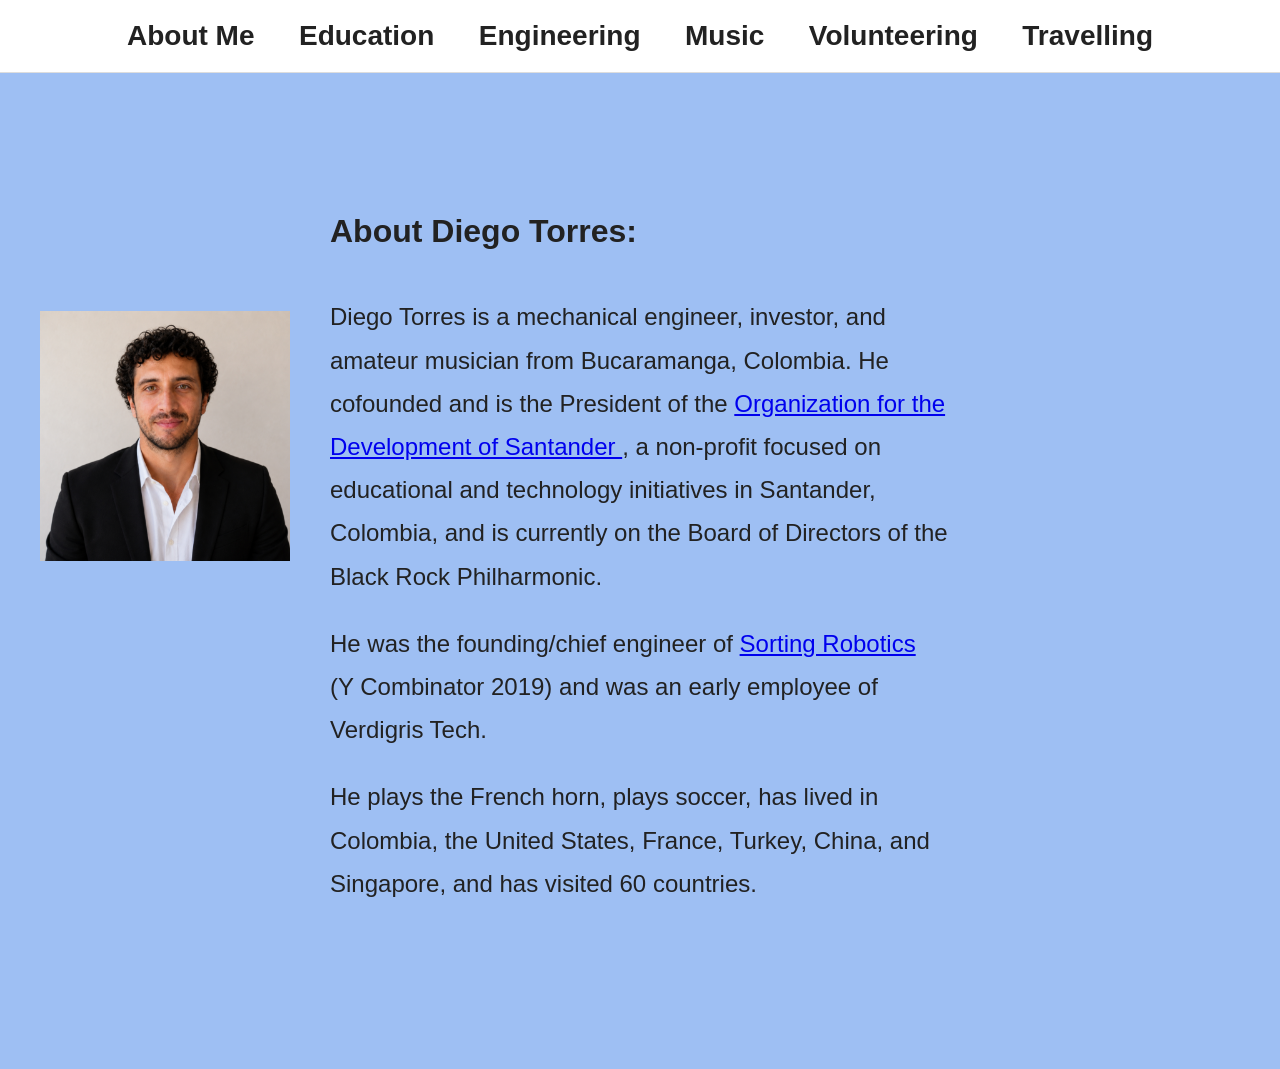
<file: index.html>
<!DOCTYPE html>
<html>
<head>
  <!-- Google tag (gtag.js) -->
<script async src="https://www.googletagmanager.com/gtag/js?id=G-HY0CQS8C5P"></script>
<script>
  window.dataLayer = window.dataLayer || [];
  function gtag(){dataLayer.push(arguments);}
  gtag('js', new Date());

  gtag('config', 'G-HY0CQS8C5P');
</script>

  <title>About Diego Torres:</title>
  <link rel="stylesheet" href="style.css">
</head>
<body>

<nav>
  <a href="index.html">About Me</a>
  <a href="education.html">Education</a>
  <a href="engineering.html">Engineering</a>
  <a href="music.html">Music</a>
  <a href="volunteering.html">Volunteering</a>
  <a href="travelling.html">Travelling</a>
</nav>

<main>

  <h1>About Diego Torres:</h1>

    <div style="display:flex; align-items:flex-start; gap:40px; margin-left:-290px;">      

      <img src="images/profile.png" style="width:250px; height:auto; margin-top:40px;">

    <div>

      <p>
        Diego Torres is a mechanical engineer, investor, and amateur musician from Bucaramanga, Colombia. He cofounded and is the President of the
        <a href="https://santanderdev.org" target="_blank">
        Organization for the Development of Santander
        </a>,
        a non-profit focused on educational and technology initiatives in Santander, Colombia, and is currently on the Board of Directors of the Black Rock Philharmonic.
      </p>

      <p>
        He was the founding/chief engineer of
        <a href="https://www.sortingrobotics.com/" target="_blank">
        Sorting Robotics
        </a>
        (Y&nbsp;Combinator 2019) and was an early employee of Verdigris Tech.
      </p>

      <p>
        He plays the French horn, plays soccer, has lived in Colombia, the United States, France, Turkey, China, and Singapore, and has visited 60 countries.
      </p>

    </div>

  </div>

</main>
  
</body>
</html>
</file>
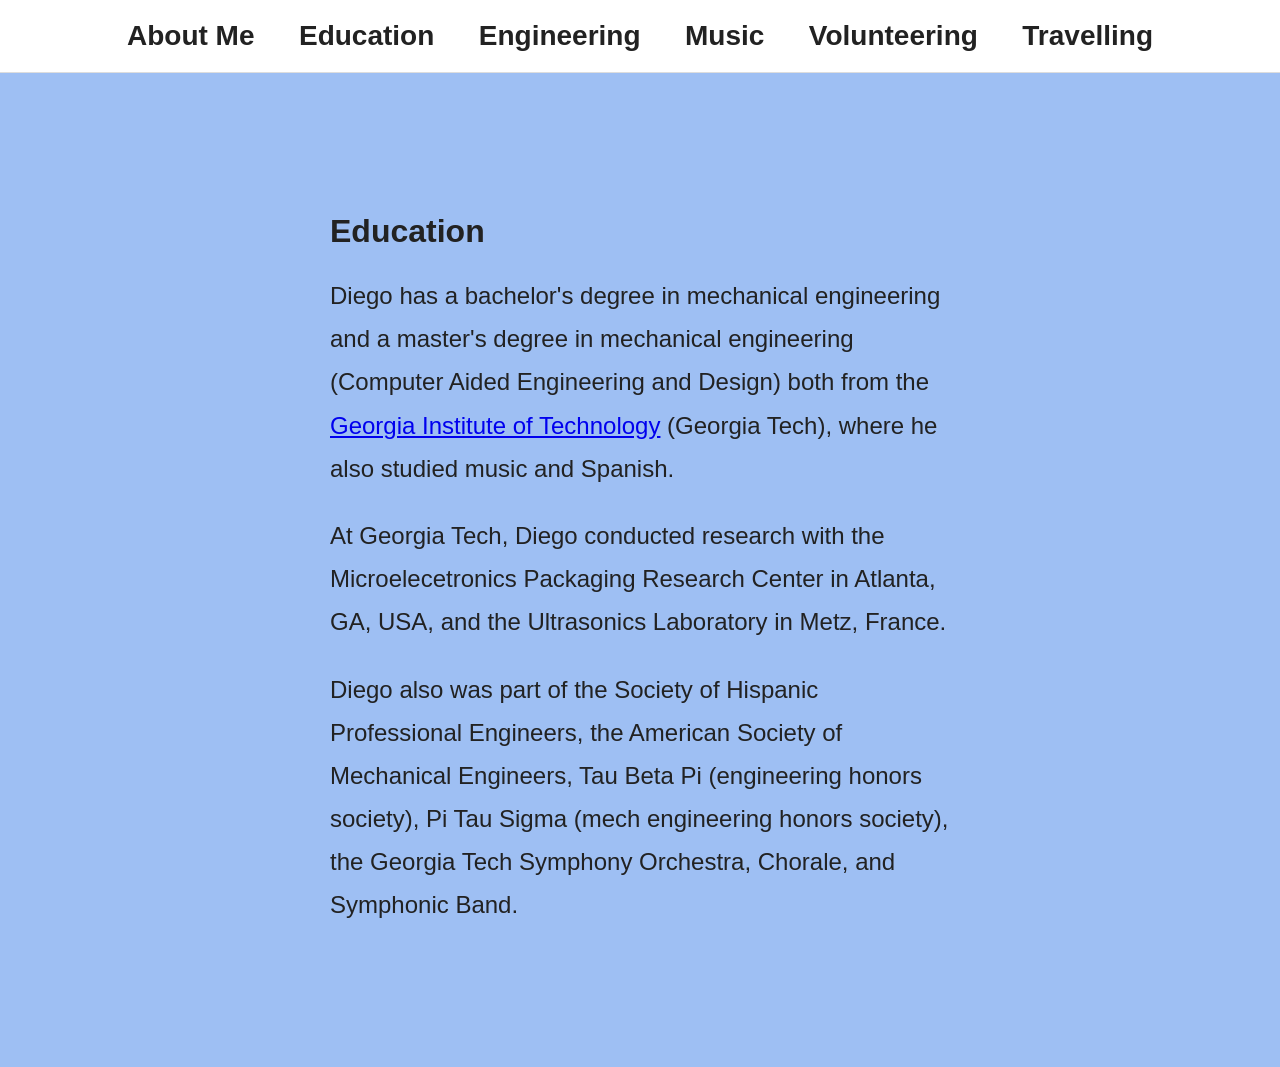
<file: education.html>
<!DOCTYPE html>
<html>
<head>
  <!-- Google tag (gtag.js) -->
<script async src="https://www.googletagmanager.com/gtag/js?id=G-HY0CQS8C5P"></script>
<script>
  window.dataLayer = window.dataLayer || [];
  function gtag(){dataLayer.push(arguments);}
  gtag('js', new Date());

  gtag('config', 'G-HY0CQS8C5P');
</script>

  <title>Education</title>
  <link rel="stylesheet" href="style.css">
</head>
<body>

<nav>
  <a href="index.html">About Me</a>
  <a href="education.html">Education</a>
  <a href="engineering.html">Engineering</a>
  <a href="music.html">Music</a>
  <a href="volunteering.html">Volunteering</a>
  <a href="travelling.html">Travelling</a>
</nav>

<main>
  <h1>Education</h1>
  <p>Diego has a bachelor's degree in mechanical engineering and a master's degree in mechanical engineering (Computer Aided Engineering and Design) both from the <a href="https://www.gatech.edu" target="_blank">
  Georgia Institute of Technology</a> (Georgia Tech), where he also studied music and Spanish.</p>

<p>At Georgia Tech, Diego conducted research with the Microelecetronics Packaging Research Center in Atlanta, GA, USA, and the Ultrasonics Laboratory in Metz, France.</p>

<p>Diego also was part of the Society of Hispanic Professional Engineers, the American Society of Mechanical Engineers, Tau Beta Pi (engineering honors society), Pi Tau Sigma (mech engineering honors society), the Georgia Tech Symphony Orchestra, Chorale, and Symphonic Band.</p>
</main>

</body>
</html>
</file>
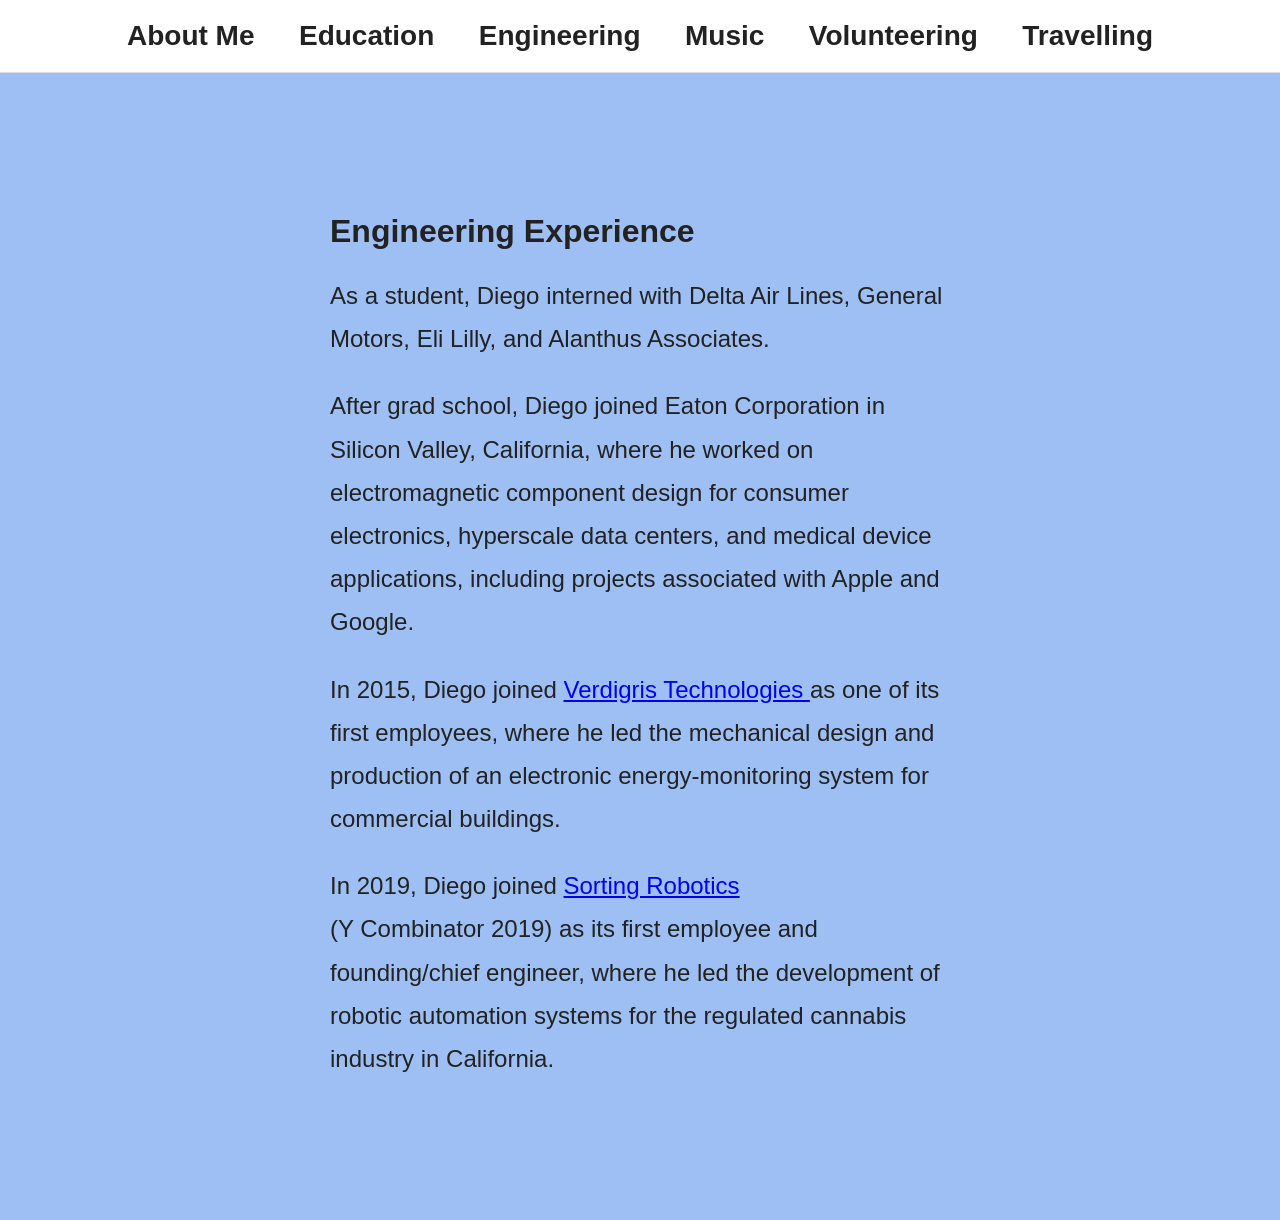
<file: engineering.html>
<!DOCTYPE html>
<html>
<head>
  <!-- Google tag (gtag.js) -->
<script async src="https://www.googletagmanager.com/gtag/js?id=G-HY0CQS8C5P"></script>
<script>
  window.dataLayer = window.dataLayer || [];
  function gtag(){dataLayer.push(arguments);}
  gtag('js', new Date());

  gtag('config', 'G-HY0CQS8C5P');
</script>

  <title>Engineering</title>
  <link rel="stylesheet" href="style.css">
</head>
<body>

<nav>
  <a href="index.html">About Me</a>
  <a href="education.html">Education</a>
  <a href="engineering.html">Engineering</a>
  <a href="music.html">Music</a>
  <a href="volunteering.html">Volunteering</a>
  <a href="travelling.html">Travelling</a>
</nav>

<main>
  <h1>Engineering Experience</h1>
  <p>
    As a student, Diego interned with Delta Air Lines, General Motors, Eli Lilly, and Alanthus Associates.
  </p>
  <p>
    After grad school, Diego joined Eaton Corporation in Silicon Valley, California, where he worked on electromagnetic component design for consumer electronics, hyperscale data centers, and medical device applications, including projects associated with Apple and Google.
  </p>
  <p>
    In 2015, Diego joined 
    <a href="https://verdigris.co/" target="_blank">
    Verdigris Technologies
    </a> 
    as one of its first employees, where he led the mechanical design and production of an electronic energy-monitoring system for commercial buildings.
  </p>

  <p>
    In 2019, Diego joined
    <a href="https://www.sortingrobotics.com/" target="_blank">
    Sorting Robotics
    </a>
    (Y&nbsp;Combinator&nbsp;2019)
    as its first employee and founding/chief engineer, where he led the development of robotic automation systems for the regulated cannabis industry in California.
</p>
  
</main>

</body>
</html>
</file>
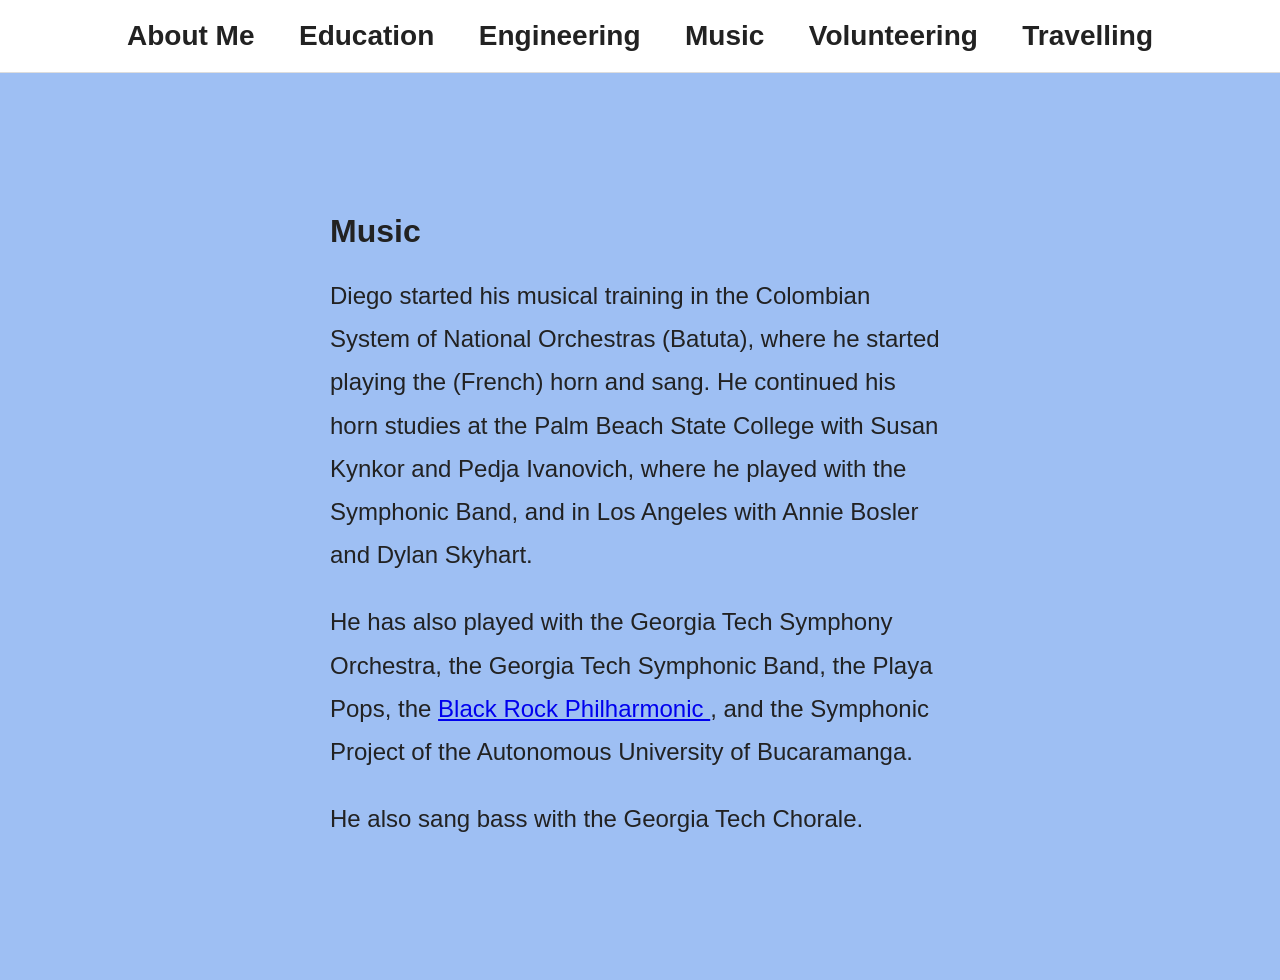
<file: music.html>
<!DOCTYPE html>
<html>
<head>
  <!-- Google tag (gtag.js) -->
<script async src="https://www.googletagmanager.com/gtag/js?id=G-HY0CQS8C5P"></script>
<script>
  window.dataLayer = window.dataLayer || [];
  function gtag(){dataLayer.push(arguments);}
  gtag('js', new Date());

  gtag('config', 'G-HY0CQS8C5P');
</script>

  <title>Music</title>
  <link rel="stylesheet" href="style.css">
</head>
<body>

<nav>
  <a href="index.html">About Me</a>
  <a href="education.html">Education</a>
  <a href="engineering.html">Engineering</a>
  <a href="music.html">Music</a>
  <a href="volunteering.html">Volunteering</a>
  <a href="travelling.html">Travelling</a>
</nav>

<main>
  <h1>Music</h1>
  <p>Diego started his musical training in the Colombian System of National Orchestras (Batuta), where he started playing the (French) horn and sang. He continued his horn studies at the Palm Beach State College with Susan Kynkor and Pedja Ivanovich, where he played with the Symphonic Band, and in Los Angeles with Annie Bosler and Dylan Skyhart.</p>
  <p>He has also played with the Georgia Tech Symphony Orchestra, the Georgia Tech Symphonic Band, the Playa Pops, the <a href="https://blackrockphilharmonic.us" target="_blank">
  Black Rock Philharmonic
</a> , and the Symphonic Project of the Autonomous University of Bucaramanga.</p>
  <p>He also sang bass with the Georgia Tech Chorale.</p>
</main>

</body>
</html>
</file>
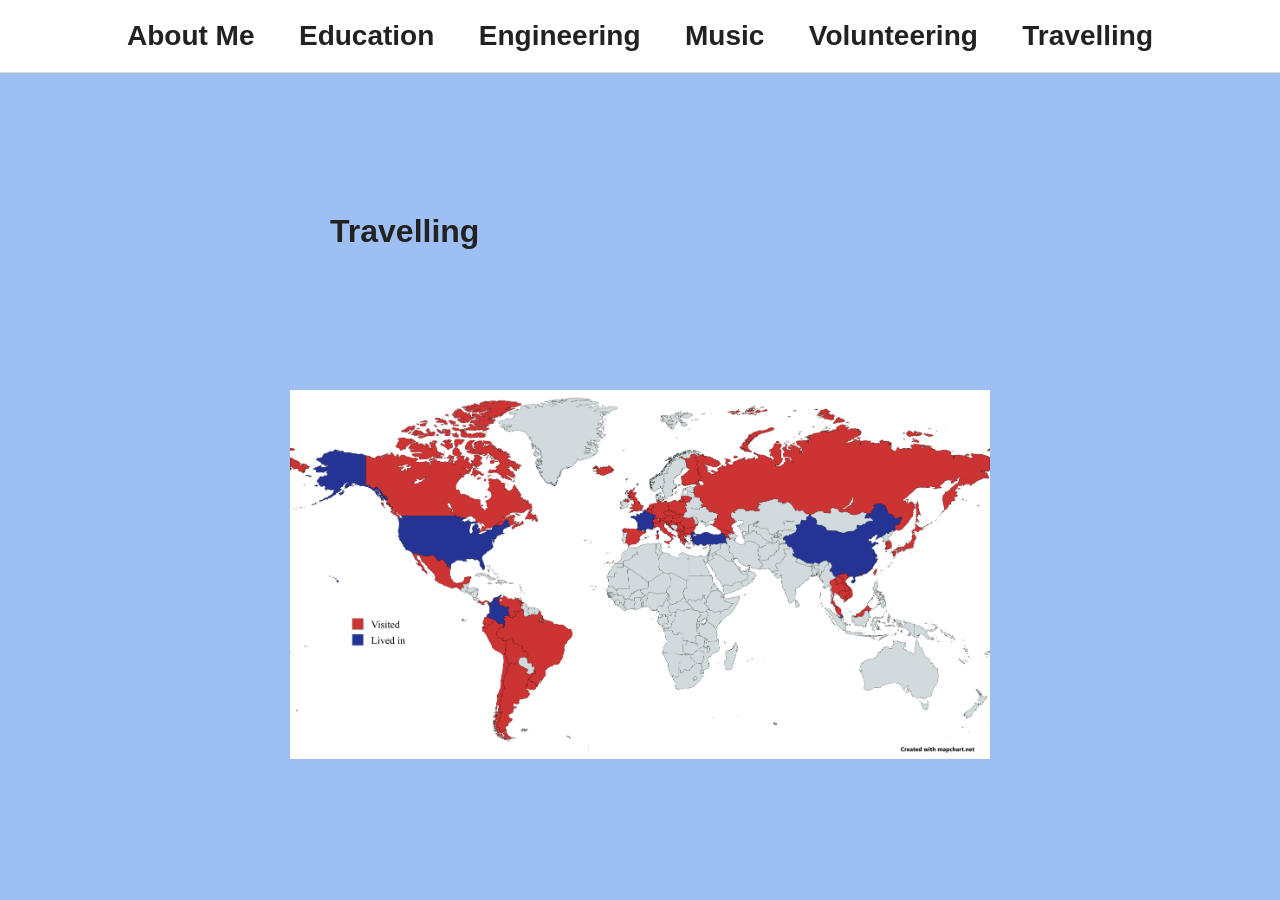
<file: travelling.html>
<!DOCTYPE html>
<html>
<head>
  <!-- Google tag (gtag.js) -->
<script async src="https://www.googletagmanager.com/gtag/js?id=G-HY0CQS8C5P"></script>
<script>
  window.dataLayer = window.dataLayer || [];
  function gtag(){dataLayer.push(arguments);}
  gtag('js', new Date());

  gtag('config', 'G-HY0CQS8C5P');
</script>

  <title>Travelling</title>
  <link rel="stylesheet" href="style.css">
</head>
<body>

<nav>
  <a href="index.html">About Me</a>
  <a href="education.html">Education</a>
  <a href="engineering.html">Engineering</a>
  <a href="music.html">Music</a>
  <a href="volunteering.html">Volunteering</a>
  <a href="travelling.html">Travelling</a>
</nav>
<main>
  <h1>Travelling</h1>
  <p></p>
</main>
<img src="images/MapChart_Map.png" style="width:700px; display:block; margin:auto;">
</body>
</html>
</file>
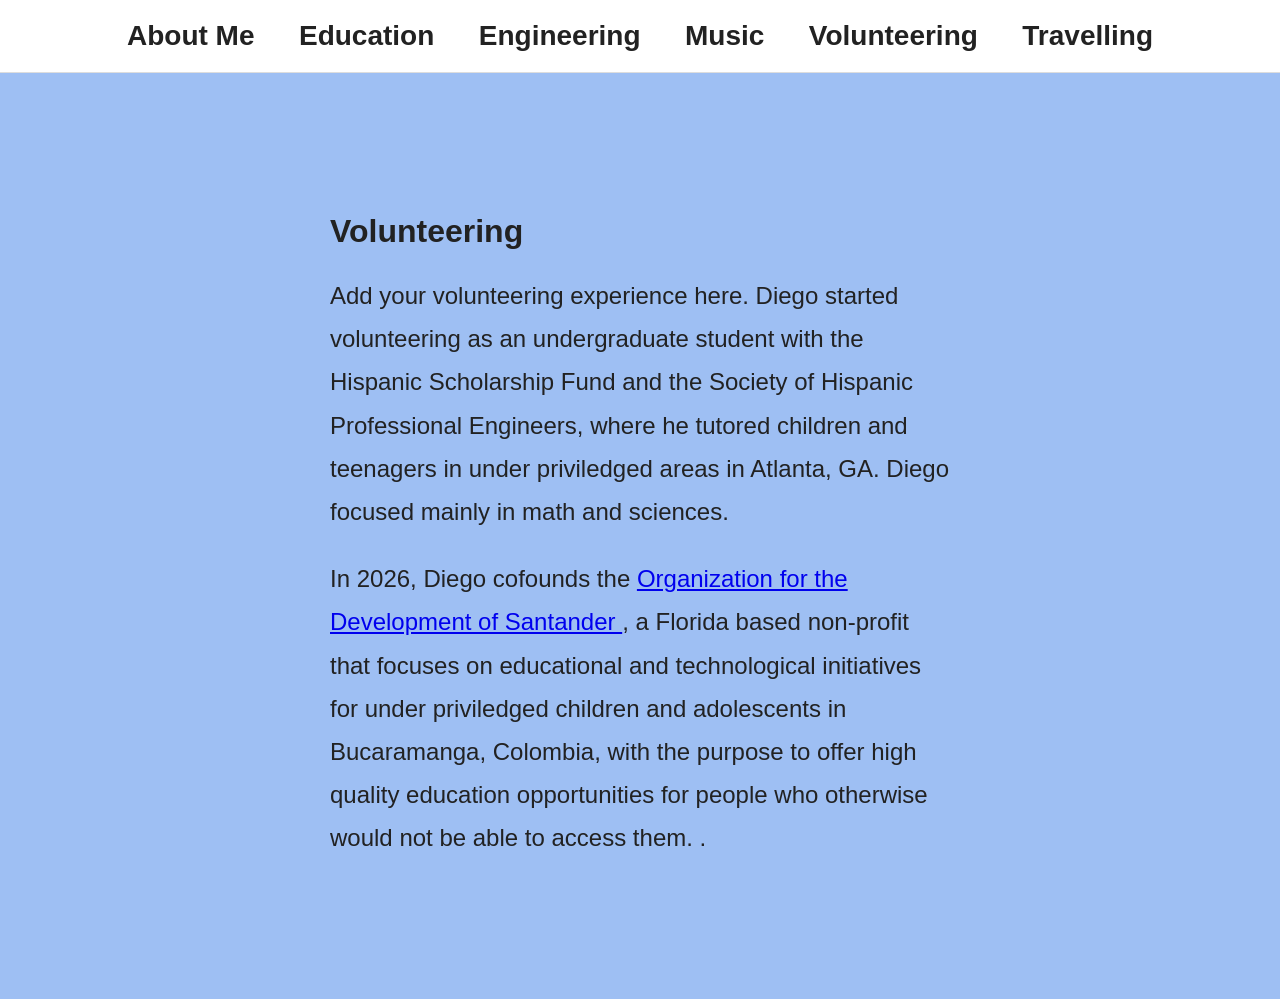
<file: volunteering.html>
<!DOCTYPE html>
<html>
<head>
  <!-- Google tag (gtag.js) -->
<script async src="https://www.googletagmanager.com/gtag/js?id=G-HY0CQS8C5P"></script>
<script>
  window.dataLayer = window.dataLayer || [];
  function gtag(){dataLayer.push(arguments);}
  gtag('js', new Date());

  gtag('config', 'G-HY0CQS8C5P');
</script>

  <title>Volunteering</title>
  <link rel="stylesheet" href="style.css">
</head>
<body>

<nav>
  <a href="index.html">About Me</a>
  <a href="education.html">Education</a>
  <a href="engineering.html">Engineering</a>
  <a href="music.html">Music</a>
  <a href="volunteering.html">Volunteering</a>
  <a href="travelling.html">Travelling</a>
</nav>

<main>
  <h1>Volunteering</h1>
  <p>Add your volunteering experience here.
  Diego started volunteering as an undergraduate student with the Hispanic Scholarship Fund and the Society of Hispanic Professional Engineers, where he tutored children and teenagers in under priviledged areas in Atlanta, GA. Diego focused mainly in math and sciences.  
  </p>
  <p>In 2026, Diego cofounds the <a href="https://santanderdev.org" target="_blank">
  Organization for the Development of Santander
</a>, a Florida based non-profit that focuses on educational and technological initiatives for under priviledged children and adolescents in Bucaramanga, Colombia, with the purpose to offer high quality education opportunities for people who otherwise would not be able to access them.
.</p>
  
</main>

</body>
</html>
</file>
<file: style.css>
body {
  font-family: Arial, sans-serif;
  margin: 0;
  background: #9EBFF3;
  color: #222;
}

nav {
  background: white;
  padding: 20px;
  border-bottom: 1px solid #ddd;
  text-align: center;
}

nav a {
  margin: 0 20px;
  text-decoration: none;
  color: #222;
  font-weight: bold;
  font-size: 28px;
}

nav a:hover {
  color: #666;
}

main {
  max-width: 620px;
  margin: 140px auto;
  padding: 0 40px;
}

p {
  font-size: 24px;
  line-height: 1.8;
}

h1 {
  font-size: 32px;
  font-weight: 600;
}

@media (max-width: 768px) {
  nav {
    text-align: center;
  }

  nav a {
    display: inline-block;
    margin: 8px 12px;
    font-size: 16px;
  }

  h1 {
    font-size: 28px;
    text-align: center;
  }

  p {
    font-size: 16px;
    line-height: 1.7;
  }

  div[style*="display:flex"] {
    flex-direction: column;
    margin-left: 0 !important;
    align-items: center !important;
  }

  img {
    width: 220px !important;
    height: auto !important;
    margin-top: 0 !important;
  }
}
</file>
